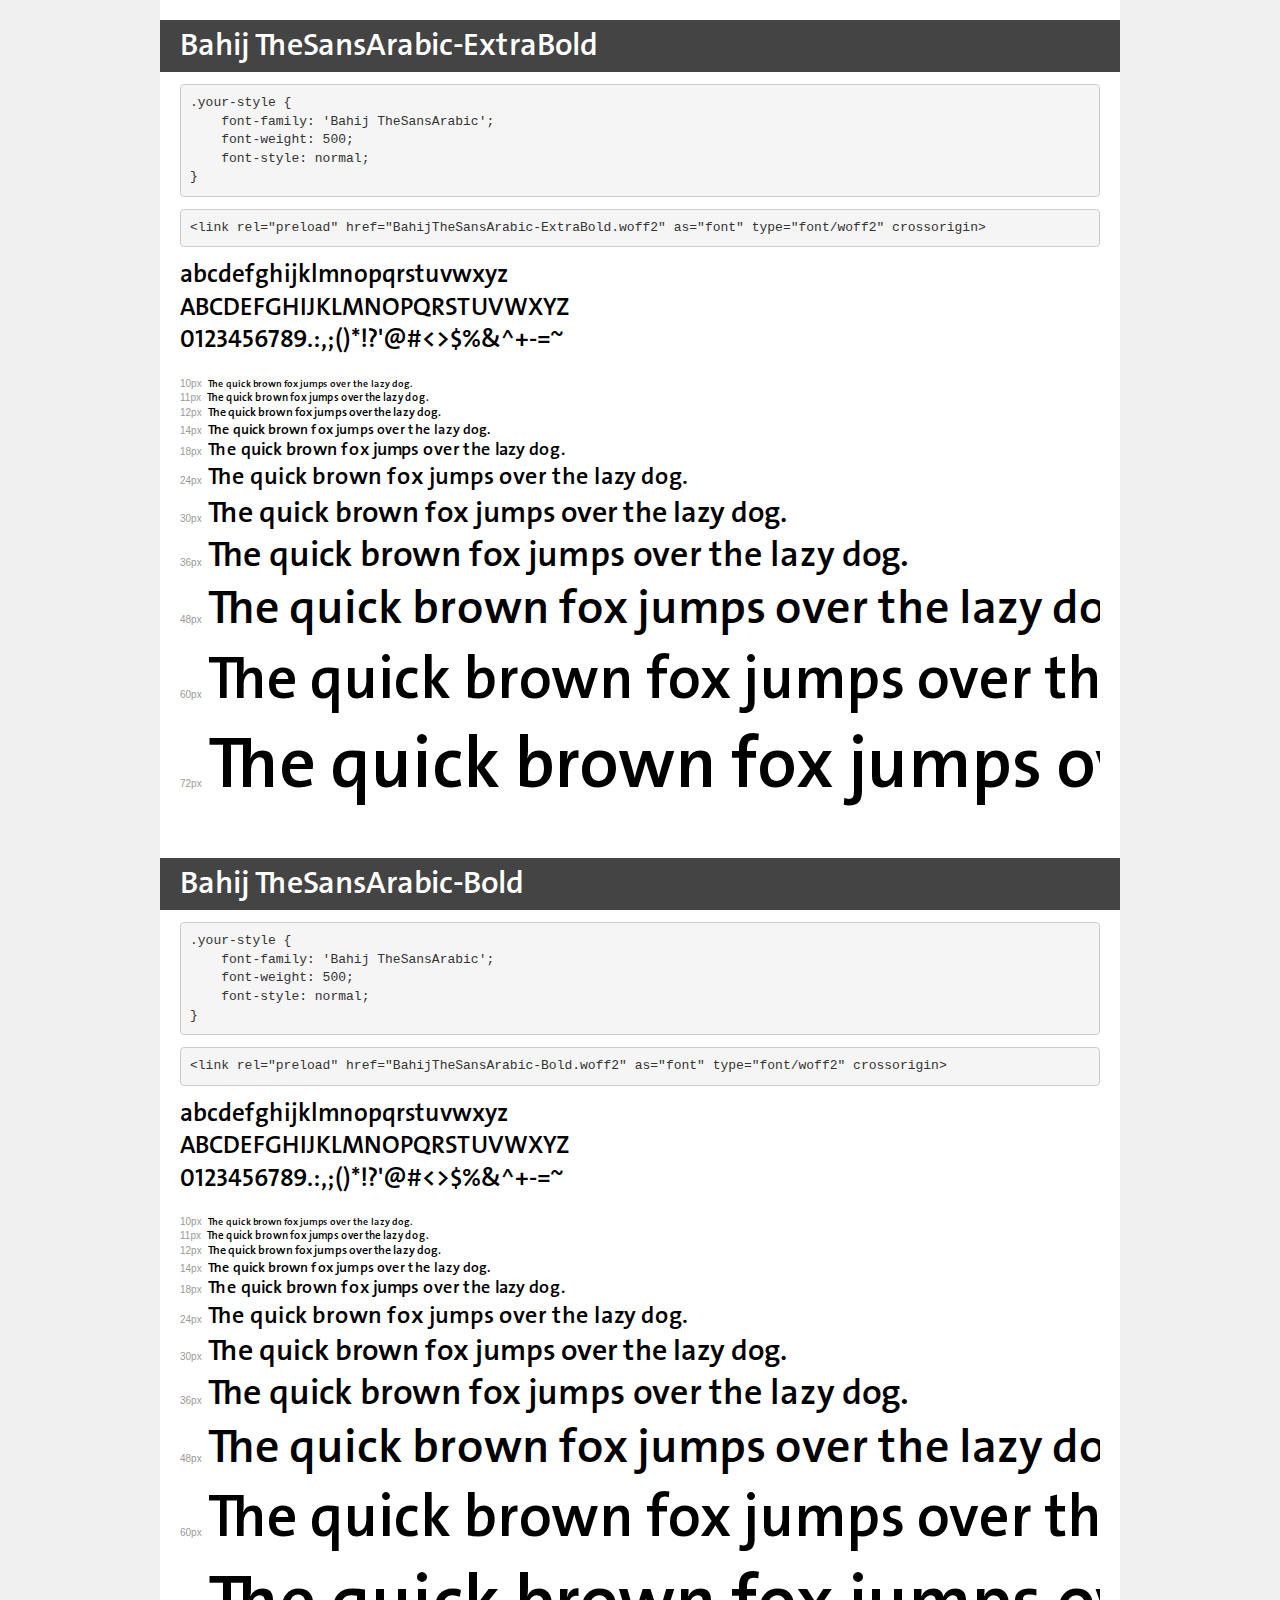
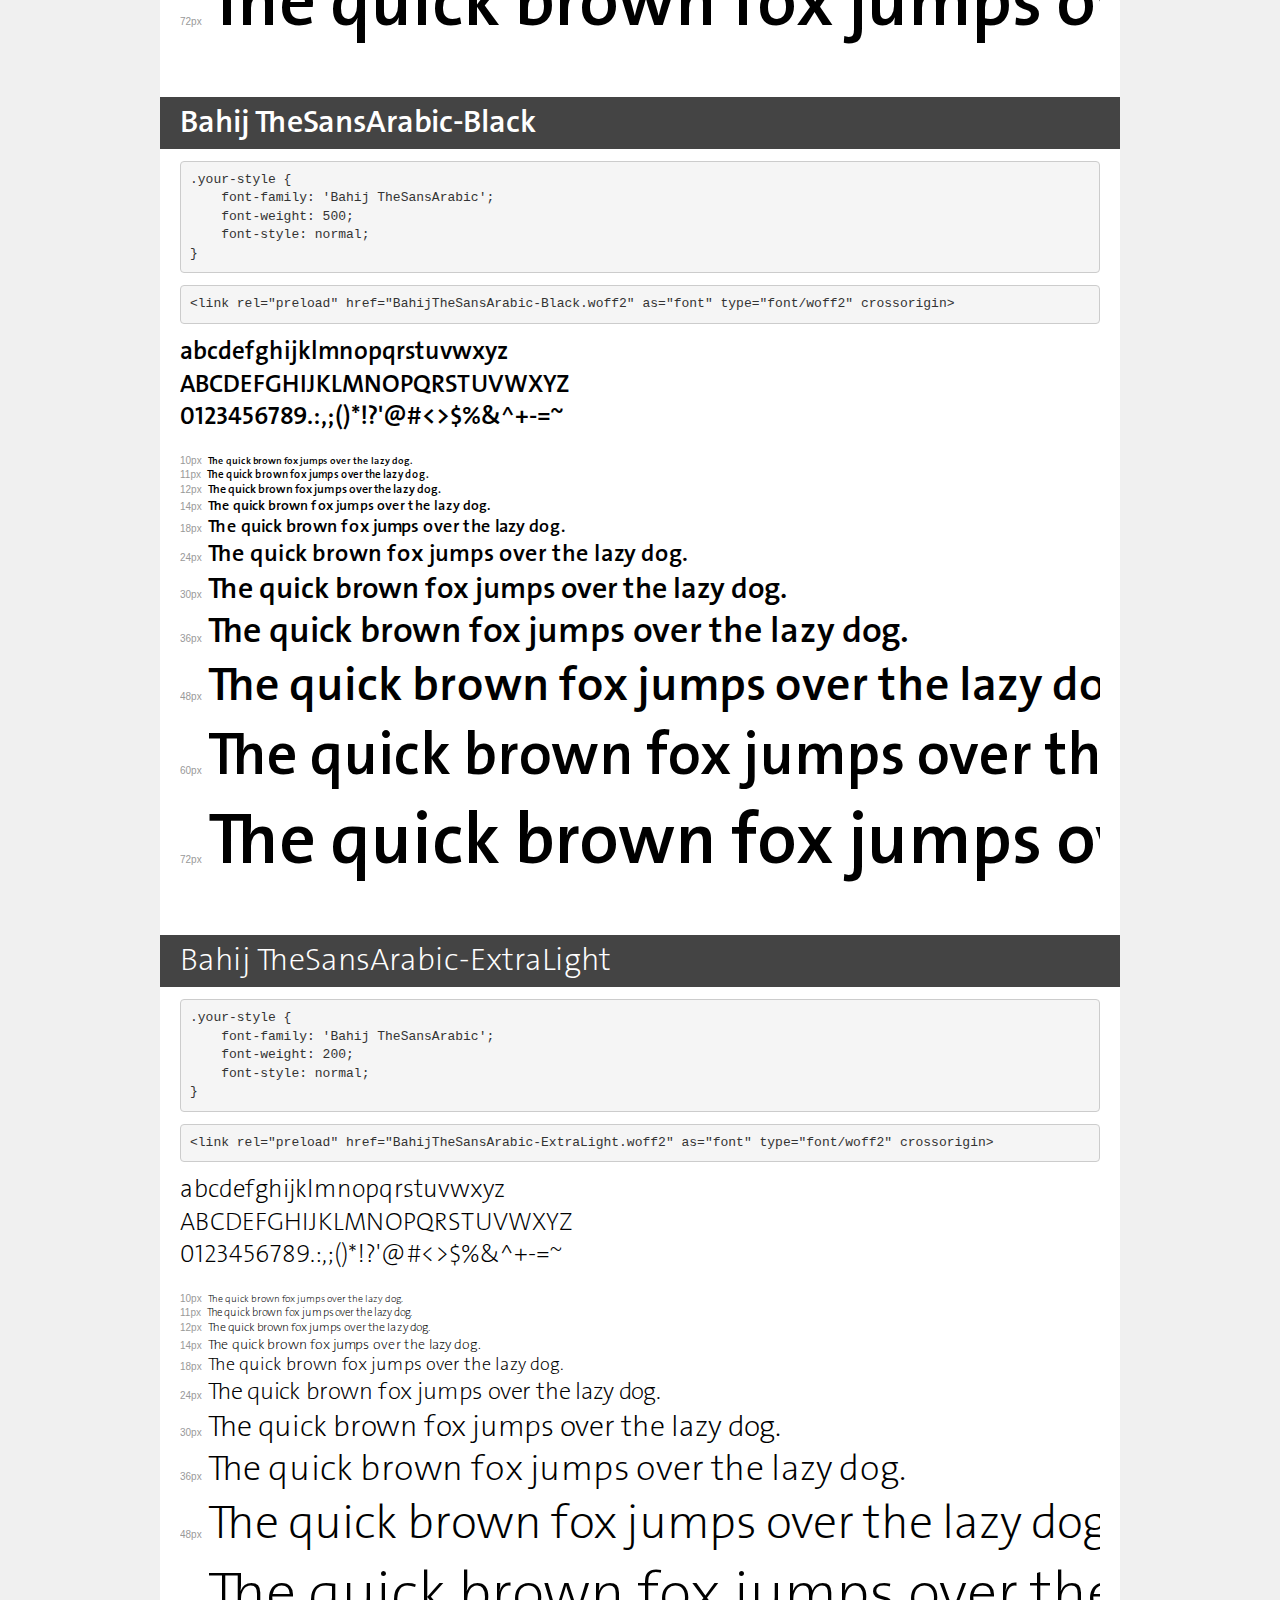
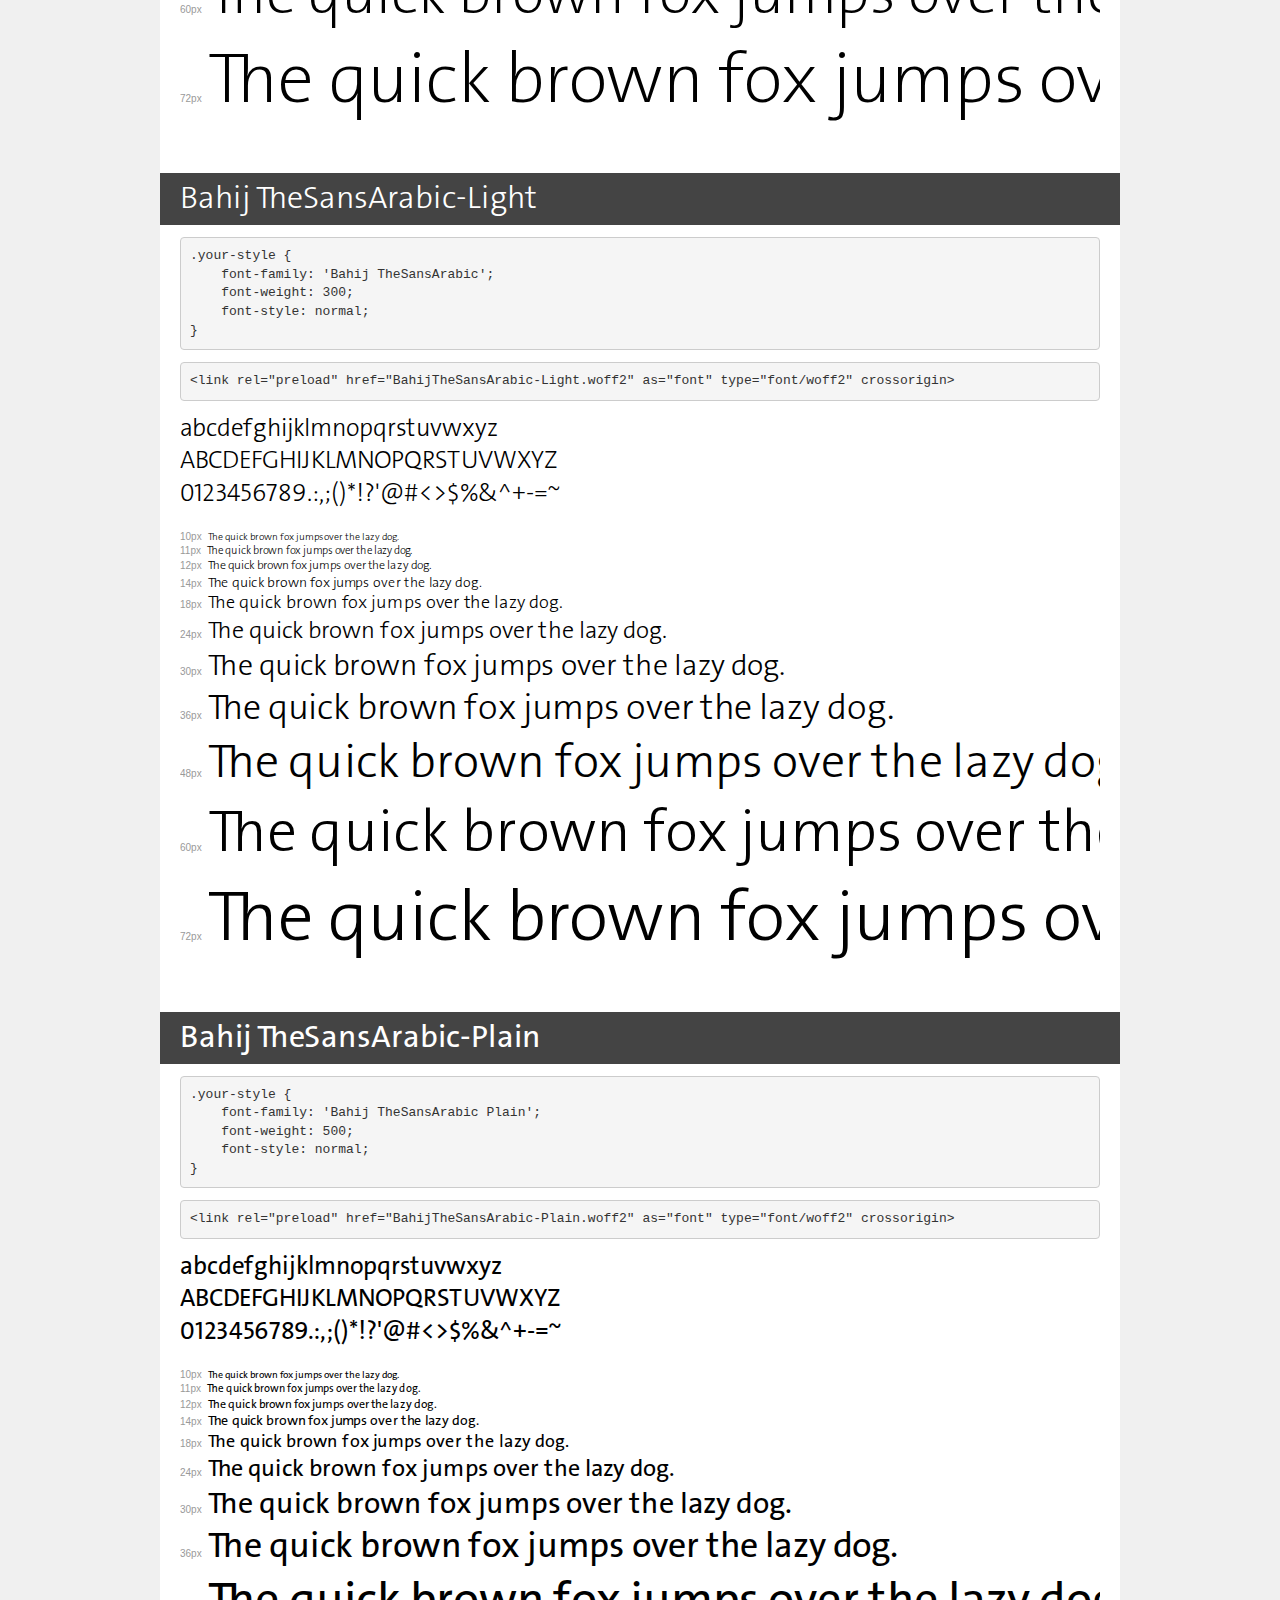
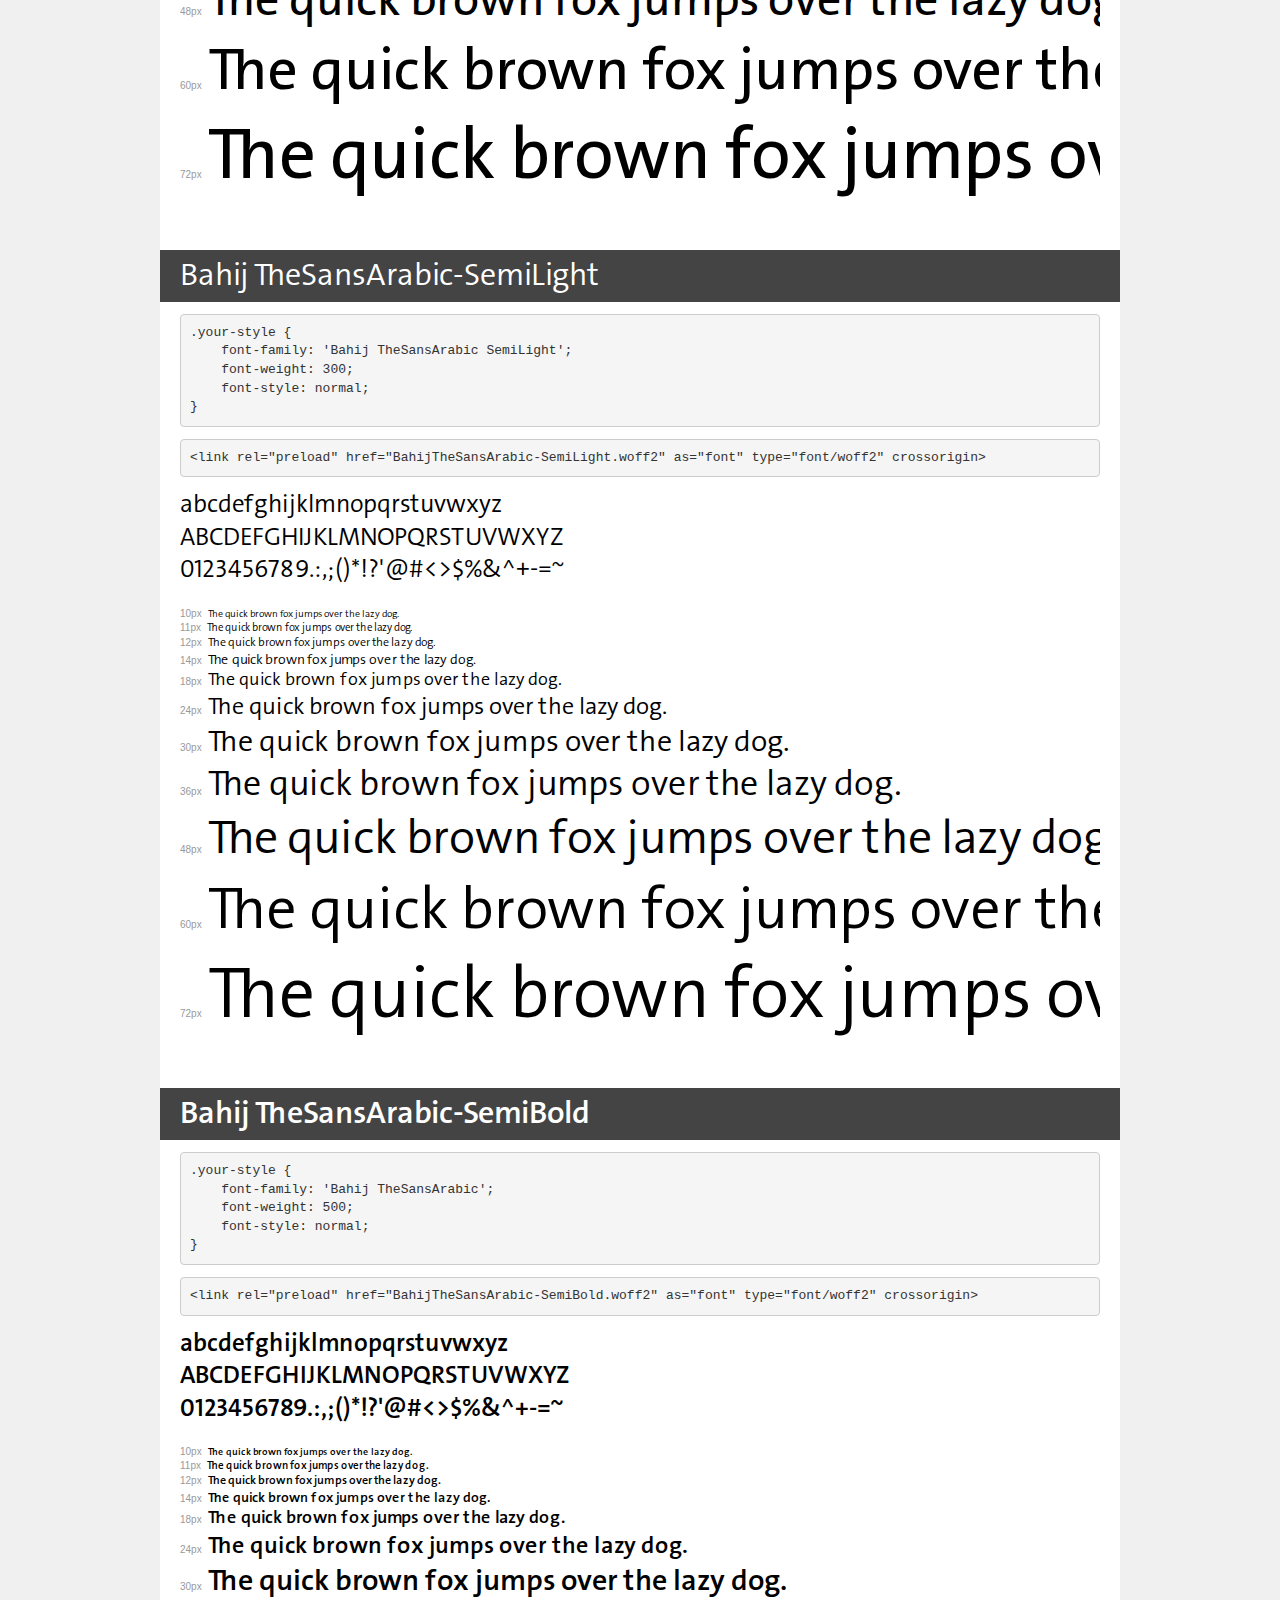
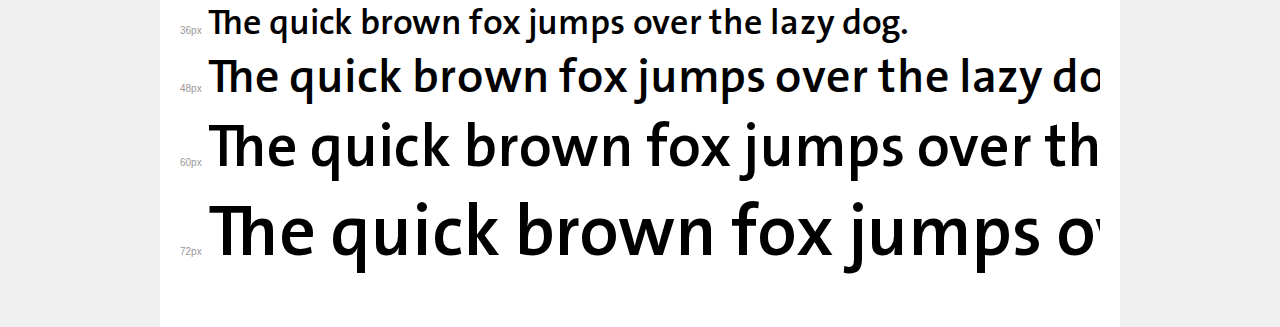
<file: Bahij fonts/demo.html>
<!DOCTYPE html>
<html lang="en">
<head>
    <meta charset="utf-8">
    <meta http-equiv="X-UA-Compatible" content="IE=edge">
    <meta name="viewport" content="width=device-width, initial-scale=1">
    <meta name="robots" content="noindex, noarchive">
    <meta name="format-detection" content="telephone=no">
    <title>Transfonter demo</title>
    <link href="stylesheet.css" rel="stylesheet">
    <style>
        /*
        http://meyerweb.com/eric/tools/css/reset/
        v2.0 | 20110126
        License: none (public domain)
        */
        html, body, div, span, applet, object, iframe,
        h1, h2, h3, h4, h5, h6, p, blockquote, pre,
        a, abbr, acronym, address, big, cite, code,
        del, dfn, em, img, ins, kbd, q, s, samp,
        small, strike, strong, sub, sup, tt, var,
        b, u, i, center,
        dl, dt, dd, ol, ul, li,
        fieldset, form, label, legend,
        table, caption, tbody, tfoot, thead, tr, th, td,
        article, aside, canvas, details, embed,
        figure, figcaption, footer, header, hgroup,
        menu, nav, output, ruby, section, summary,
        time, mark, audio, video {
            margin: 0;
            padding: 0;
            border: 0;
            font-size: 100%;
            font: inherit;
            vertical-align: baseline;
        }
        /* HTML5 display-role reset for older browsers */
        article, aside, details, figcaption, figure,
        footer, header, hgroup, menu, nav, section {
            display: block;
        }
        body {
            line-height: 1;
        }
        ol, ul {
            list-style: none;
        }
        blockquote, q {
            quotes: none;
        }
        blockquote:before, blockquote:after,
        q:before, q:after {
            content: '';
            content: none;
        }
        table {
            border-collapse: collapse;
            border-spacing: 0;
        }
        /* demo styles */
        body {
            background: #f0f0f0;
            color: #000;
        }
        .page {
            background: #fff;
            width: 920px;
            margin: 0 auto;
            padding: 20px 20px 0 20px;
            overflow: hidden;
        }
        .font-container {
            overflow-x: auto;
            overflow-y: hidden;
            margin-bottom: 40px;
            line-height: 1.3;
            white-space: nowrap;
            padding-bottom: 5px;
        }
        h1 {
            position: relative;
            background: #444;
            font-size: 32px;
            color: #fff;
            padding: 10px 20px;
            margin: 0 -20px 12px -20px;
        }
        .letters {
            font-size: 25px;
            margin-bottom: 20px;
        }
        .s10:before {
            content: '10px';
        }
        .s11:before {
            content: '11px';
        }
        .s12:before {
            content: '12px';
        }
        .s14:before {
            content: '14px';
        }
        .s18:before {
            content: '18px';
        }
        .s24:before {
            content: '24px';
        }
        .s30:before {
            content: '30px';
        }
        .s36:before {
            content: '36px';
        }
        .s48:before {
            content: '48px';
        }
        .s60:before {
            content: '60px';
        }
        .s72:before {
            content: '72px';
        }
        .s10:before, .s11:before, .s12:before, .s14:before,
        .s18:before, .s24:before, .s30:before, .s36:before,
        .s48:before, .s60:before, .s72:before {
            font-family: Arial, sans-serif;
            font-size: 10px;
            font-weight: normal;
            font-style: normal;
            color: #999;
            padding-right: 6px;
        }
        pre {
            display: block;
            padding: 9px;
            margin: 0 0 12px;
            font-family: Monaco, Menlo, Consolas, "Courier New", monospace;
            font-size: 13px;
            line-height: 1.428571429;
            color: #333;
            font-weight: normal;
            font-style: normal;
            background-color: #f5f5f5;
            border: 1px solid #ccc;
            overflow-x: auto;
            border-radius: 4px;
        }
        /* responsive */
        @media (max-width: 959px) {
            .page {
                width: auto;
                margin: 0;
            }
        }
    </style>
</head>
<body>
<div class="page">
    <div class="demo">
        <h1 style="font-family: 'Bahij TheSansArabic'; font-weight: 500; font-style: normal;">Bahij TheSansArabic-ExtraBold</h1>
        <pre title="Usage">.your-style {
    font-family: 'Bahij TheSansArabic';
    font-weight: 500;
    font-style: normal;
}</pre>
        <pre title="Preload (optional)">
&lt;link rel=&quot;preload&quot; href=&quot;BahijTheSansArabic-ExtraBold.woff2&quot; as=&quot;font&quot; type=&quot;font/woff2&quot; crossorigin&gt;</pre>
        <div class="font-container" style="font-family: 'Bahij TheSansArabic'; font-weight: 500; font-style: normal;">
            <p class="letters">
                abcdefghijklmnopqrstuvwxyz<br>
ABCDEFGHIJKLMNOPQRSTUVWXYZ<br>
                0123456789.:,;()*!?'@#&lt;&gt;$%&^+-=~
            </p>
            <p class="s10" style="font-size: 10px;">The quick brown fox jumps over the lazy dog.</p>
            <p class="s11" style="font-size: 11px;">The quick brown fox jumps over the lazy dog.</p>
            <p class="s12" style="font-size: 12px;">The quick brown fox jumps over the lazy dog.</p>
            <p class="s14" style="font-size: 14px;">The quick brown fox jumps over the lazy dog.</p>
            <p class="s18" style="font-size: 18px;">The quick brown fox jumps over the lazy dog.</p>
            <p class="s24" style="font-size: 24px;">The quick brown fox jumps over the lazy dog.</p>
            <p class="s30" style="font-size: 30px;">The quick brown fox jumps over the lazy dog.</p>
            <p class="s36" style="font-size: 36px;">The quick brown fox jumps over the lazy dog.</p>
            <p class="s48" style="font-size: 48px;">The quick brown fox jumps over the lazy dog.</p>
            <p class="s60" style="font-size: 60px;">The quick brown fox jumps over the lazy dog.</p>
            <p class="s72" style="font-size: 72px;">The quick brown fox jumps over the lazy dog.</p>
        </div>
    </div>

    <div class="demo">
        <h1 style="font-family: 'Bahij TheSansArabic'; font-weight: 500; font-style: normal;">Bahij TheSansArabic-Bold</h1>
        <pre title="Usage">.your-style {
    font-family: 'Bahij TheSansArabic';
    font-weight: 500;
    font-style: normal;
}</pre>
        <pre title="Preload (optional)">
&lt;link rel=&quot;preload&quot; href=&quot;BahijTheSansArabic-Bold.woff2&quot; as=&quot;font&quot; type=&quot;font/woff2&quot; crossorigin&gt;</pre>
        <div class="font-container" style="font-family: 'Bahij TheSansArabic'; font-weight: 500; font-style: normal;">
            <p class="letters">
                abcdefghijklmnopqrstuvwxyz<br>
ABCDEFGHIJKLMNOPQRSTUVWXYZ<br>
                0123456789.:,;()*!?'@#&lt;&gt;$%&^+-=~
            </p>
            <p class="s10" style="font-size: 10px;">The quick brown fox jumps over the lazy dog.</p>
            <p class="s11" style="font-size: 11px;">The quick brown fox jumps over the lazy dog.</p>
            <p class="s12" style="font-size: 12px;">The quick brown fox jumps over the lazy dog.</p>
            <p class="s14" style="font-size: 14px;">The quick brown fox jumps over the lazy dog.</p>
            <p class="s18" style="font-size: 18px;">The quick brown fox jumps over the lazy dog.</p>
            <p class="s24" style="font-size: 24px;">The quick brown fox jumps over the lazy dog.</p>
            <p class="s30" style="font-size: 30px;">The quick brown fox jumps over the lazy dog.</p>
            <p class="s36" style="font-size: 36px;">The quick brown fox jumps over the lazy dog.</p>
            <p class="s48" style="font-size: 48px;">The quick brown fox jumps over the lazy dog.</p>
            <p class="s60" style="font-size: 60px;">The quick brown fox jumps over the lazy dog.</p>
            <p class="s72" style="font-size: 72px;">The quick brown fox jumps over the lazy dog.</p>
        </div>
    </div>

    <div class="demo">
        <h1 style="font-family: 'Bahij TheSansArabic'; font-weight: 500; font-style: normal;">Bahij TheSansArabic-Black</h1>
        <pre title="Usage">.your-style {
    font-family: 'Bahij TheSansArabic';
    font-weight: 500;
    font-style: normal;
}</pre>
        <pre title="Preload (optional)">
&lt;link rel=&quot;preload&quot; href=&quot;BahijTheSansArabic-Black.woff2&quot; as=&quot;font&quot; type=&quot;font/woff2&quot; crossorigin&gt;</pre>
        <div class="font-container" style="font-family: 'Bahij TheSansArabic'; font-weight: 500; font-style: normal;">
            <p class="letters">
                abcdefghijklmnopqrstuvwxyz<br>
ABCDEFGHIJKLMNOPQRSTUVWXYZ<br>
                0123456789.:,;()*!?'@#&lt;&gt;$%&^+-=~
            </p>
            <p class="s10" style="font-size: 10px;">The quick brown fox jumps over the lazy dog.</p>
            <p class="s11" style="font-size: 11px;">The quick brown fox jumps over the lazy dog.</p>
            <p class="s12" style="font-size: 12px;">The quick brown fox jumps over the lazy dog.</p>
            <p class="s14" style="font-size: 14px;">The quick brown fox jumps over the lazy dog.</p>
            <p class="s18" style="font-size: 18px;">The quick brown fox jumps over the lazy dog.</p>
            <p class="s24" style="font-size: 24px;">The quick brown fox jumps over the lazy dog.</p>
            <p class="s30" style="font-size: 30px;">The quick brown fox jumps over the lazy dog.</p>
            <p class="s36" style="font-size: 36px;">The quick brown fox jumps over the lazy dog.</p>
            <p class="s48" style="font-size: 48px;">The quick brown fox jumps over the lazy dog.</p>
            <p class="s60" style="font-size: 60px;">The quick brown fox jumps over the lazy dog.</p>
            <p class="s72" style="font-size: 72px;">The quick brown fox jumps over the lazy dog.</p>
        </div>
    </div>

    <div class="demo">
        <h1 style="font-family: 'Bahij TheSansArabic'; font-weight: 200; font-style: normal;">Bahij TheSansArabic-ExtraLight</h1>
        <pre title="Usage">.your-style {
    font-family: 'Bahij TheSansArabic';
    font-weight: 200;
    font-style: normal;
}</pre>
        <pre title="Preload (optional)">
&lt;link rel=&quot;preload&quot; href=&quot;BahijTheSansArabic-ExtraLight.woff2&quot; as=&quot;font&quot; type=&quot;font/woff2&quot; crossorigin&gt;</pre>
        <div class="font-container" style="font-family: 'Bahij TheSansArabic'; font-weight: 200; font-style: normal;">
            <p class="letters">
                abcdefghijklmnopqrstuvwxyz<br>
ABCDEFGHIJKLMNOPQRSTUVWXYZ<br>
                0123456789.:,;()*!?'@#&lt;&gt;$%&^+-=~
            </p>
            <p class="s10" style="font-size: 10px;">The quick brown fox jumps over the lazy dog.</p>
            <p class="s11" style="font-size: 11px;">The quick brown fox jumps over the lazy dog.</p>
            <p class="s12" style="font-size: 12px;">The quick brown fox jumps over the lazy dog.</p>
            <p class="s14" style="font-size: 14px;">The quick brown fox jumps over the lazy dog.</p>
            <p class="s18" style="font-size: 18px;">The quick brown fox jumps over the lazy dog.</p>
            <p class="s24" style="font-size: 24px;">The quick brown fox jumps over the lazy dog.</p>
            <p class="s30" style="font-size: 30px;">The quick brown fox jumps over the lazy dog.</p>
            <p class="s36" style="font-size: 36px;">The quick brown fox jumps over the lazy dog.</p>
            <p class="s48" style="font-size: 48px;">The quick brown fox jumps over the lazy dog.</p>
            <p class="s60" style="font-size: 60px;">The quick brown fox jumps over the lazy dog.</p>
            <p class="s72" style="font-size: 72px;">The quick brown fox jumps over the lazy dog.</p>
        </div>
    </div>

    <div class="demo">
        <h1 style="font-family: 'Bahij TheSansArabic'; font-weight: 300; font-style: normal;">Bahij TheSansArabic-Light</h1>
        <pre title="Usage">.your-style {
    font-family: 'Bahij TheSansArabic';
    font-weight: 300;
    font-style: normal;
}</pre>
        <pre title="Preload (optional)">
&lt;link rel=&quot;preload&quot; href=&quot;BahijTheSansArabic-Light.woff2&quot; as=&quot;font&quot; type=&quot;font/woff2&quot; crossorigin&gt;</pre>
        <div class="font-container" style="font-family: 'Bahij TheSansArabic'; font-weight: 300; font-style: normal;">
            <p class="letters">
                abcdefghijklmnopqrstuvwxyz<br>
ABCDEFGHIJKLMNOPQRSTUVWXYZ<br>
                0123456789.:,;()*!?'@#&lt;&gt;$%&^+-=~
            </p>
            <p class="s10" style="font-size: 10px;">The quick brown fox jumps over the lazy dog.</p>
            <p class="s11" style="font-size: 11px;">The quick brown fox jumps over the lazy dog.</p>
            <p class="s12" style="font-size: 12px;">The quick brown fox jumps over the lazy dog.</p>
            <p class="s14" style="font-size: 14px;">The quick brown fox jumps over the lazy dog.</p>
            <p class="s18" style="font-size: 18px;">The quick brown fox jumps over the lazy dog.</p>
            <p class="s24" style="font-size: 24px;">The quick brown fox jumps over the lazy dog.</p>
            <p class="s30" style="font-size: 30px;">The quick brown fox jumps over the lazy dog.</p>
            <p class="s36" style="font-size: 36px;">The quick brown fox jumps over the lazy dog.</p>
            <p class="s48" style="font-size: 48px;">The quick brown fox jumps over the lazy dog.</p>
            <p class="s60" style="font-size: 60px;">The quick brown fox jumps over the lazy dog.</p>
            <p class="s72" style="font-size: 72px;">The quick brown fox jumps over the lazy dog.</p>
        </div>
    </div>

    <div class="demo">
        <h1 style="font-family: 'Bahij TheSansArabic Plain'; font-weight: 500; font-style: normal;">Bahij TheSansArabic-Plain</h1>
        <pre title="Usage">.your-style {
    font-family: 'Bahij TheSansArabic Plain';
    font-weight: 500;
    font-style: normal;
}</pre>
        <pre title="Preload (optional)">
&lt;link rel=&quot;preload&quot; href=&quot;BahijTheSansArabic-Plain.woff2&quot; as=&quot;font&quot; type=&quot;font/woff2&quot; crossorigin&gt;</pre>
        <div class="font-container" style="font-family: 'Bahij TheSansArabic Plain'; font-weight: 500; font-style: normal;">
            <p class="letters">
                abcdefghijklmnopqrstuvwxyz<br>
ABCDEFGHIJKLMNOPQRSTUVWXYZ<br>
                0123456789.:,;()*!?'@#&lt;&gt;$%&^+-=~
            </p>
            <p class="s10" style="font-size: 10px;">The quick brown fox jumps over the lazy dog.</p>
            <p class="s11" style="font-size: 11px;">The quick brown fox jumps over the lazy dog.</p>
            <p class="s12" style="font-size: 12px;">The quick brown fox jumps over the lazy dog.</p>
            <p class="s14" style="font-size: 14px;">The quick brown fox jumps over the lazy dog.</p>
            <p class="s18" style="font-size: 18px;">The quick brown fox jumps over the lazy dog.</p>
            <p class="s24" style="font-size: 24px;">The quick brown fox jumps over the lazy dog.</p>
            <p class="s30" style="font-size: 30px;">The quick brown fox jumps over the lazy dog.</p>
            <p class="s36" style="font-size: 36px;">The quick brown fox jumps over the lazy dog.</p>
            <p class="s48" style="font-size: 48px;">The quick brown fox jumps over the lazy dog.</p>
            <p class="s60" style="font-size: 60px;">The quick brown fox jumps over the lazy dog.</p>
            <p class="s72" style="font-size: 72px;">The quick brown fox jumps over the lazy dog.</p>
        </div>
    </div>

    <div class="demo">
        <h1 style="font-family: 'Bahij TheSansArabic SemiLight'; font-weight: 300; font-style: normal;">Bahij TheSansArabic-SemiLight</h1>
        <pre title="Usage">.your-style {
    font-family: 'Bahij TheSansArabic SemiLight';
    font-weight: 300;
    font-style: normal;
}</pre>
        <pre title="Preload (optional)">
&lt;link rel=&quot;preload&quot; href=&quot;BahijTheSansArabic-SemiLight.woff2&quot; as=&quot;font&quot; type=&quot;font/woff2&quot; crossorigin&gt;</pre>
        <div class="font-container" style="font-family: 'Bahij TheSansArabic SemiLight'; font-weight: 300; font-style: normal;">
            <p class="letters">
                abcdefghijklmnopqrstuvwxyz<br>
ABCDEFGHIJKLMNOPQRSTUVWXYZ<br>
                0123456789.:,;()*!?'@#&lt;&gt;$%&^+-=~
            </p>
            <p class="s10" style="font-size: 10px;">The quick brown fox jumps over the lazy dog.</p>
            <p class="s11" style="font-size: 11px;">The quick brown fox jumps over the lazy dog.</p>
            <p class="s12" style="font-size: 12px;">The quick brown fox jumps over the lazy dog.</p>
            <p class="s14" style="font-size: 14px;">The quick brown fox jumps over the lazy dog.</p>
            <p class="s18" style="font-size: 18px;">The quick brown fox jumps over the lazy dog.</p>
            <p class="s24" style="font-size: 24px;">The quick brown fox jumps over the lazy dog.</p>
            <p class="s30" style="font-size: 30px;">The quick brown fox jumps over the lazy dog.</p>
            <p class="s36" style="font-size: 36px;">The quick brown fox jumps over the lazy dog.</p>
            <p class="s48" style="font-size: 48px;">The quick brown fox jumps over the lazy dog.</p>
            <p class="s60" style="font-size: 60px;">The quick brown fox jumps over the lazy dog.</p>
            <p class="s72" style="font-size: 72px;">The quick brown fox jumps over the lazy dog.</p>
        </div>
    </div>

    <div class="demo">
        <h1 style="font-family: 'Bahij TheSansArabic'; font-weight: 500; font-style: normal;">Bahij TheSansArabic-SemiBold</h1>
        <pre title="Usage">.your-style {
    font-family: 'Bahij TheSansArabic';
    font-weight: 500;
    font-style: normal;
}</pre>
        <pre title="Preload (optional)">
&lt;link rel=&quot;preload&quot; href=&quot;BahijTheSansArabic-SemiBold.woff2&quot; as=&quot;font&quot; type=&quot;font/woff2&quot; crossorigin&gt;</pre>
        <div class="font-container" style="font-family: 'Bahij TheSansArabic'; font-weight: 500; font-style: normal;">
            <p class="letters">
                abcdefghijklmnopqrstuvwxyz<br>
ABCDEFGHIJKLMNOPQRSTUVWXYZ<br>
                0123456789.:,;()*!?'@#&lt;&gt;$%&^+-=~
            </p>
            <p class="s10" style="font-size: 10px;">The quick brown fox jumps over the lazy dog.</p>
            <p class="s11" style="font-size: 11px;">The quick brown fox jumps over the lazy dog.</p>
            <p class="s12" style="font-size: 12px;">The quick brown fox jumps over the lazy dog.</p>
            <p class="s14" style="font-size: 14px;">The quick brown fox jumps over the lazy dog.</p>
            <p class="s18" style="font-size: 18px;">The quick brown fox jumps over the lazy dog.</p>
            <p class="s24" style="font-size: 24px;">The quick brown fox jumps over the lazy dog.</p>
            <p class="s30" style="font-size: 30px;">The quick brown fox jumps over the lazy dog.</p>
            <p class="s36" style="font-size: 36px;">The quick brown fox jumps over the lazy dog.</p>
            <p class="s48" style="font-size: 48px;">The quick brown fox jumps over the lazy dog.</p>
            <p class="s60" style="font-size: 60px;">The quick brown fox jumps over the lazy dog.</p>
            <p class="s72" style="font-size: 72px;">The quick brown fox jumps over the lazy dog.</p>
        </div>
    </div>

</div>
</body>
</html>
</file>
<file: Bahij fonts/stylesheet.css>
@font-face {
    font-family: 'Bahij TheSansArabic';
    src: url('BahijTheSansArabic-ExtraBold.woff2') format('woff2'),
        url('BahijTheSansArabic-ExtraBold.woff') format('woff'),
        url('BahijTheSansArabic-ExtraBold.ttf') format('truetype');
    font-weight: 500;
    font-style: normal;
    font-display: swap;
}

@font-face {
    font-family: 'Bahij TheSansArabic';
    src: url('BahijTheSansArabic-Bold.woff2') format('woff2'),
        url('BahijTheSansArabic-Bold.woff') format('woff'),
        url('BahijTheSansArabic-Bold.ttf') format('truetype');
    font-weight: 500;
    font-style: normal;
    font-display: swap;
}

@font-face {
    font-family: 'Bahij TheSansArabic';
    src: url('BahijTheSansArabic-Black.woff2') format('woff2'),
        url('BahijTheSansArabic-Black.woff') format('woff'),
        url('BahijTheSansArabic-Black.ttf') format('truetype');
    font-weight: 500;
    font-style: normal;
    font-display: swap;
}

@font-face {
    font-family: 'Bahij TheSansArabic';
    src: url('BahijTheSansArabic-ExtraLight.woff2') format('woff2'),
        url('BahijTheSansArabic-ExtraLight.woff') format('woff'),
        url('BahijTheSansArabic-ExtraLight.ttf') format('truetype');
    font-weight: 200;
    font-style: normal;
    font-display: swap;
}

@font-face {
    font-family: 'Bahij TheSansArabic';
    src: url('BahijTheSansArabic-Light.woff2') format('woff2'),
        url('BahijTheSansArabic-Light.woff') format('woff'),
        url('BahijTheSansArabic-Light.ttf') format('truetype');
    font-weight: 300;
    font-style: normal;
    font-display: swap;
}

@font-face {
    font-family: 'Bahij TheSansArabic Plain';
    src: url('BahijTheSansArabic-Plain.woff2') format('woff2'),
        url('BahijTheSansArabic-Plain.woff') format('woff'),
        url('BahijTheSansArabic-Plain.ttf') format('truetype');
    font-weight: 500;
    font-style: normal;
    font-display: swap;
}

@font-face {
    font-family: 'Bahij TheSansArabic SemiLight';
    src: url('BahijTheSansArabic-SemiLight.woff2') format('woff2'),
        url('BahijTheSansArabic-SemiLight.woff') format('woff'),
        url('BahijTheSansArabic-SemiLight.ttf') format('truetype');
    font-weight: 300;
    font-style: normal;
    font-display: swap;
}

@font-face {
    font-family: 'Bahij TheSansArabic';
    src: url('BahijTheSansArabic-SemiBold.woff2') format('woff2'),
        url('BahijTheSansArabic-SemiBold.woff') format('woff'),
        url('BahijTheSansArabic-SemiBold.ttf') format('truetype');
    font-weight: 500;
    font-style: normal;
    font-display: swap;
}
</file>
